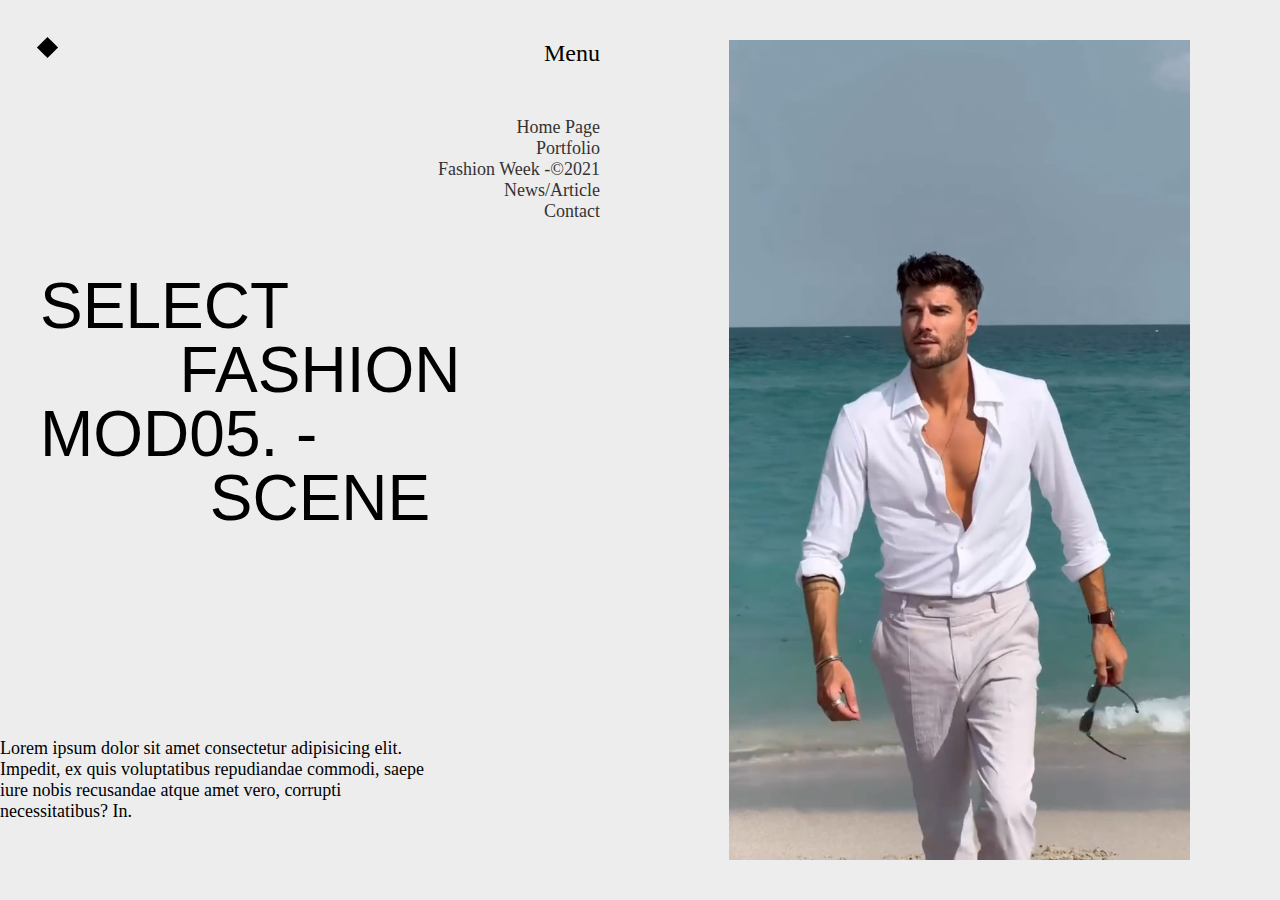
<file: project using css grid/index.html>
<!DOCTYPE html>
<html lang="en">
  <head>
    <meta charset="UTF-8" />
    <meta name="viewport" content="width=device-width, initial-scale=1.0" />
    <title>Document</title>
    <link rel="stylesheet" href="style.css" />
  </head>
  <body>
    <div id="main">
      <div id="left-top-left">
        <div id="square"></div>
      </div>
      <div id="left-top-right">
        <h4>Menu</h4>
        <h5>Home Page</h5>
        <h5>Portfolio</h5>
        <h5>Fashion Week -&copy2021</h5>
        <h5>News/Article</h5>
        <h5>Contact</h5>
      </div>
      <div id="left-center">
        <h1>select</h1>
        <h1>fashion</h1>
        <h1>mod05. -</h1>
        <h1>scene</h1>
      </div>
      <div id="left-bottom">
        <p>Lorem ipsum dolor sit amet consectetur adipisicing elit. Impedit, ex quis voluptatibus repudiandae commodi, saepe iure nobis recusandae atque amet vero, corrupti necessitatibus? In.</p>
      </div>
      <div id="right">
        <video src="video.mp4" autoplay loop muted></video>
      </div>
    </div>
  </body>
</html>
</file>
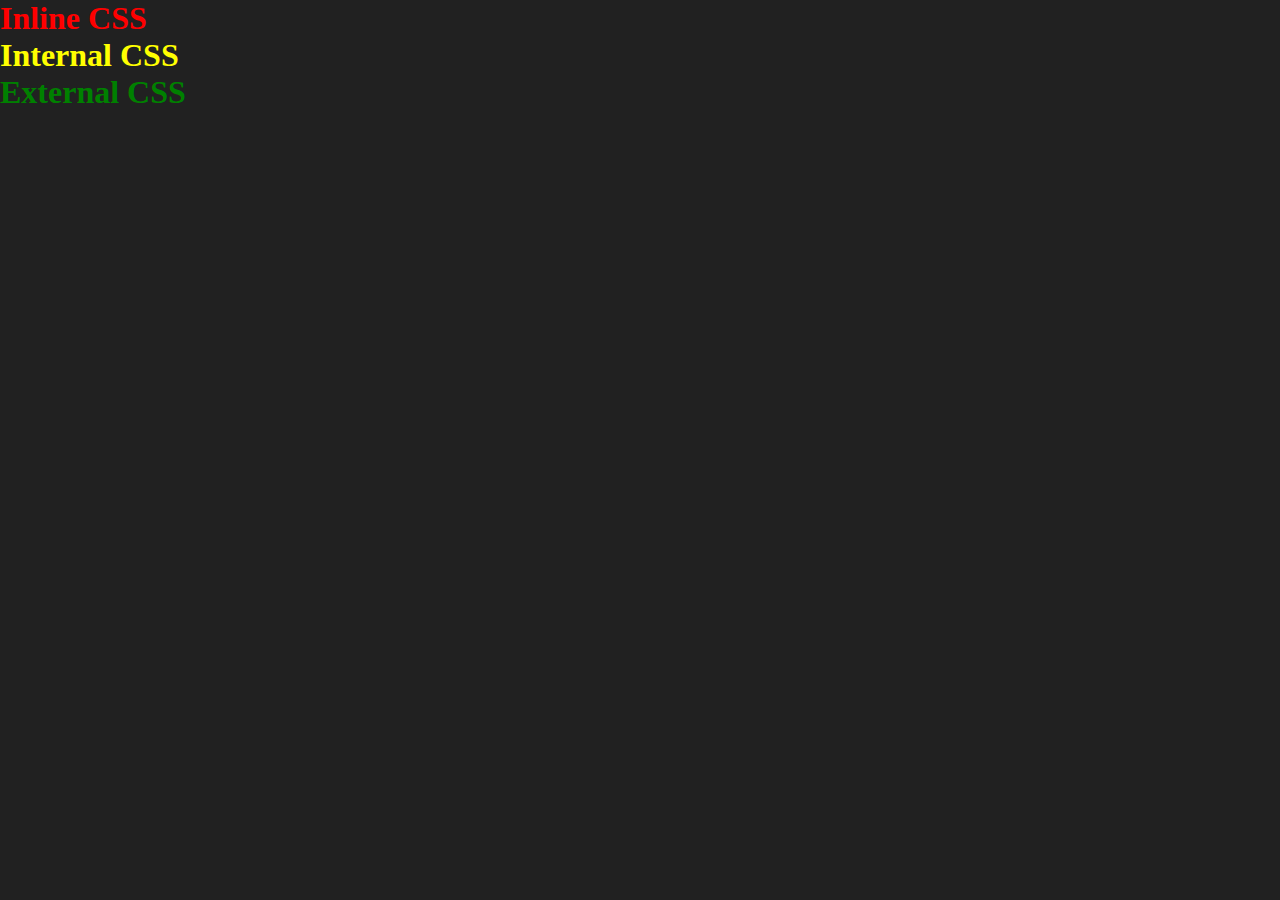
<file: CSS/index1.html>
<!DOCTYPE html>
<html lang="en">
  <head>
    <meta charset="UTF-8" />
    <meta name="viewport" content="width=device-width, initial-scale=1.0" />
    <title>Document</title>
    <style>
      .internal {
        color: yellow;
      }
    </style>
    <link rel="stylesheet" href="style1.css" />
  </head>
  <body style="background-color: #212121;">
    <h1 style="color: red">Inline CSS</h1>
    <h1 class="internal">Internal CSS</h1>
    <h1 id="external">External CSS</h1>
  </body>
</html>
</file>
<file: project using css grid/style.css>
*{
  margin: 0;
  padding: 0;
  box-sizing: border-box;
}

html , body{
  height: 100%;
  width: 100%;
  
}

#main{
  height: 100%;
  width: 100%;
  background-color: #ededed;
  display: grid;
  grid-template-columns: 25% 25% 50%;
  grid-template-rows: 26% 56% 18%;
}

#left-top-left{
  /* background-color: crimson; */
  padding: 40px;
}
#square{
  background-color: black;
  height: 15px;
  width: 15px;
  rotate: 45deg;
}
#left-top-right{
  /* background-color: rgb(59, 2, 59); */
  justify-self: right;
  text-align: right;
  padding: 40px;
}
#left-top-right h4{
  margin-bottom: 50px;
  font-size: 24px;
  font-weight: 500;
}
#left-top-right h5{
  font-size: 18px;
  font-weight: 500;
  color: #333;
}

#left-center{
  /* background-color: royalblue; */
  grid-column: 1 / 3;
  padding: 40px;
}
#left-center h1{
  font-size: 5vw;
  line-height: 5vw;
  text-transform: uppercase;
  font-weight: 500;
  font-family: Arial, Helvetica, sans-serif;
}
#left-center h1:nth-child(2n){
  text-align: center;
}
#left-bottom{
  /* background-color: chartreuse; */
  grid-column: 1 / 3;
}
#left-bottom p{
  width: 70%;
  font-size: 18px;
  font-weight: 500;
}
#right{
  /* background-color: blueviolet; */
  grid-column: 3 ;
  grid-row: 1 / 4;
  padding: 40px;
}
#right video{
  height: 100%;
  width: 100%;
  
}
/* .elem{
  background-color: crimson;
  border: 3px solid black;
}

#elem1{
  background-color: blue ;
  grid-column-start: 1;
  grid-column-end: 2;
  grid-column: 1 /2;
  grid-row-start: 1;
  grid-row-end: 4;
  grid-row: 1 /4;
} */
</file>
<file: CSS/style1.css>
*{
  margin: 0;
}

#external{
  color: green;
}

.background-properties{
  background-color: aliceblue;
  background-image: ("");
  background-position: bottom;
  background-repeat: no-repeat;
  background-size: contain;
  background-attachment: fixed;

}

.gradients{
  background-image: linear-gradient(to top , red , crimson , orange) , url("");
  background-image: radial-gradient(blue,skyblue);
}

.filter{
  filter: blur(1px);
  filter: brightness(50%);
  filter: contrast(20%);
  filter: grayscale(1%);
  filter: opacity(2%);
  filter: saturate();
}

.display{
  /* can't set height and width inline */
  display: inline; 
  /* cover the whole page  */
  display: block;
  /* can set height and width */
  display: inline-block;
  display: none;
}

.shadow{
  /* x-axis y-axis bluryness color */
  box-shadow: 10px 10px 20px black;

}
.position{
  position: relative;
  position: fixed;
  position: absolute;
  position: sticky;
}
.flex{
  display: flex;
}
</file>
